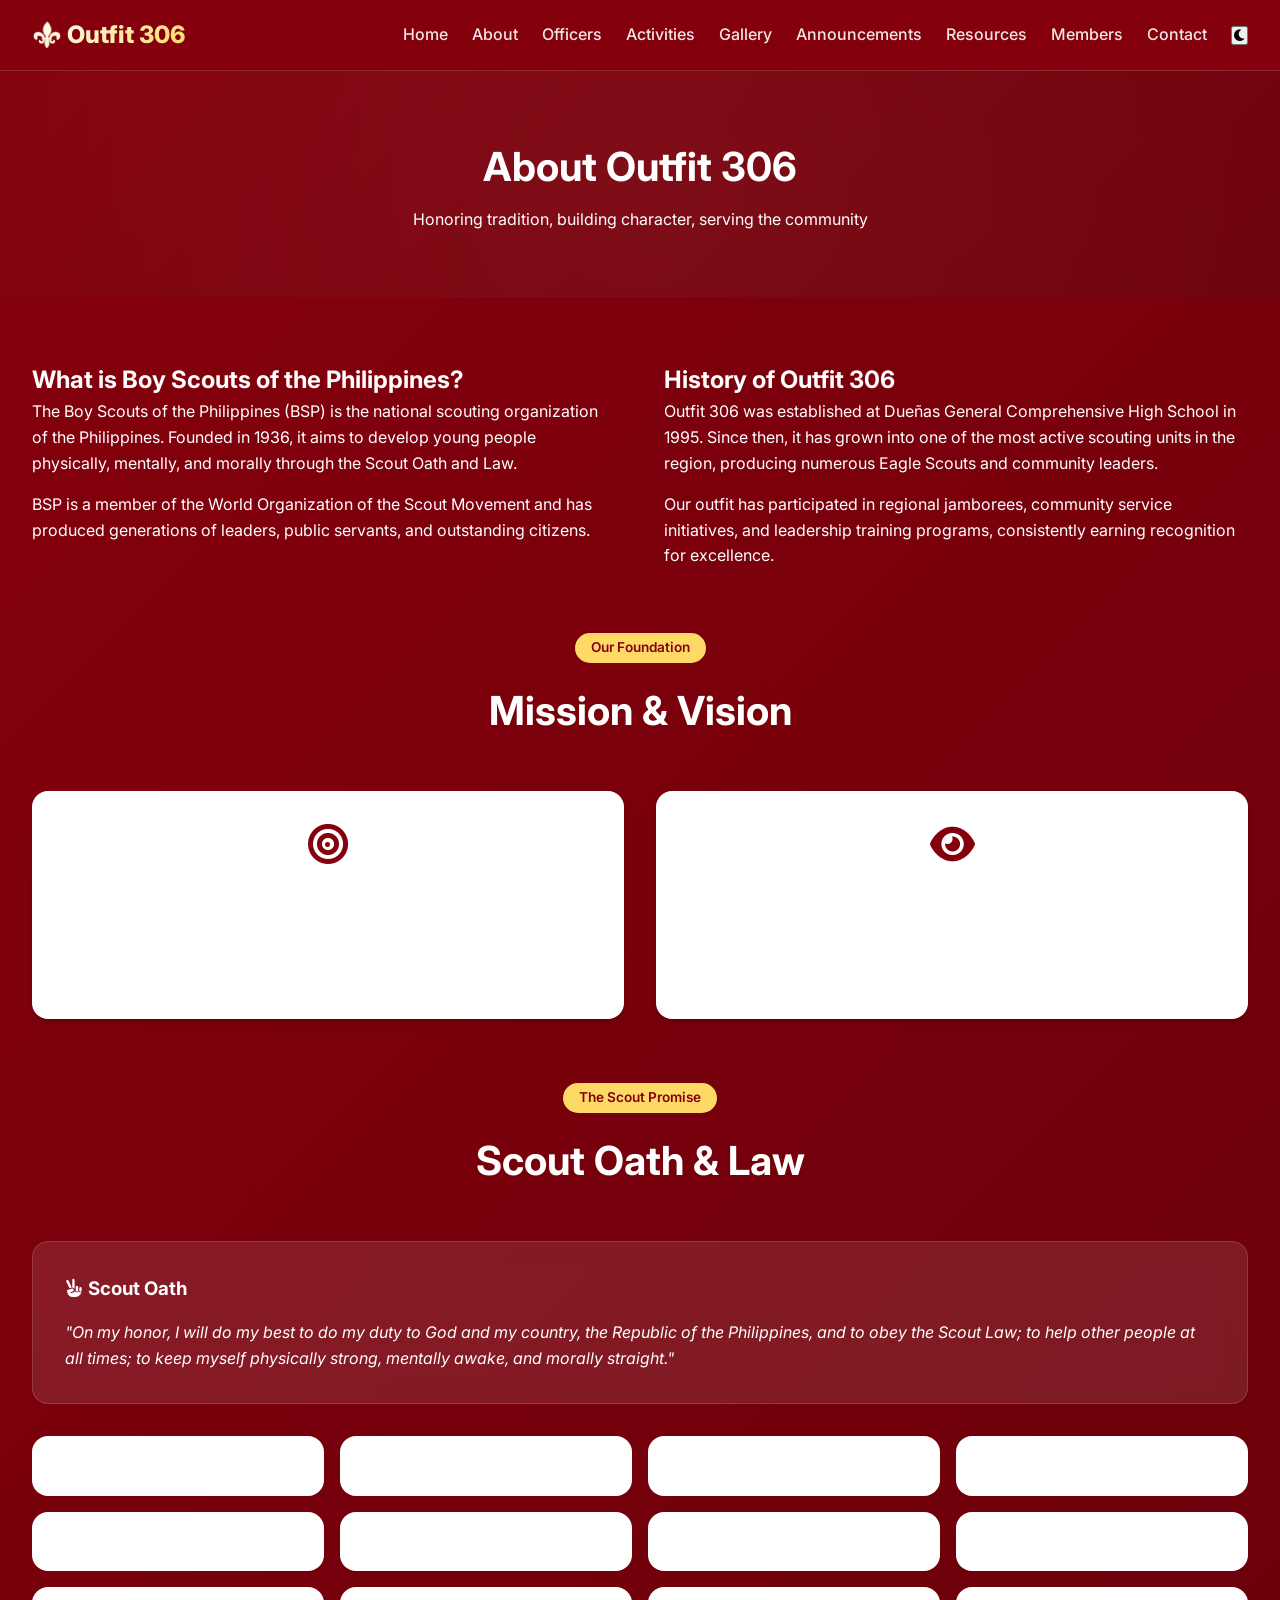
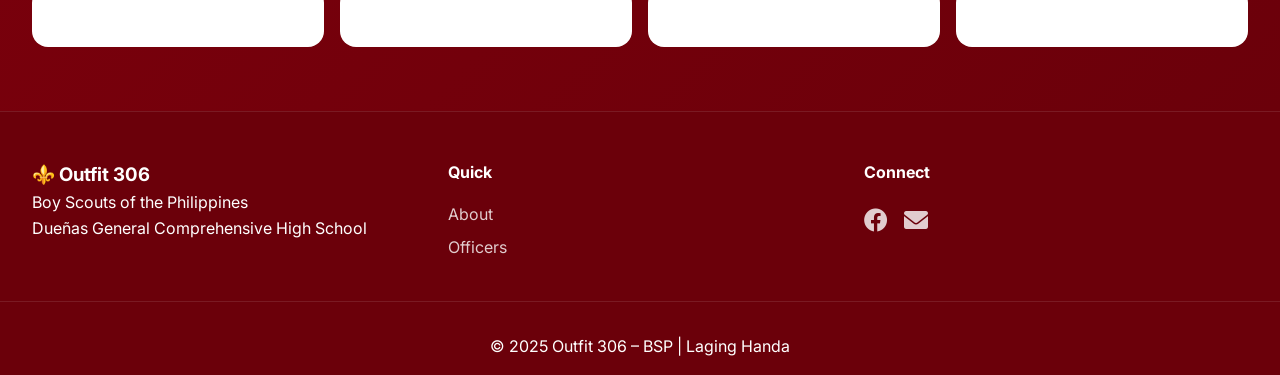
<file: about.html>
<!DOCTYPE html>
<html lang="en">
<head>
  <meta charset="UTF-8">
  <meta name="viewport" content="width=device-width, initial-scale=1.0">
  <title>About Us | Outfit 306</title>
  <link href="https://fonts.googleapis.com/css2?family=Inter:wght@300;400;500;600;700;800&display=swap" rel="stylesheet">
  <link rel="stylesheet" href="https://cdnjs.cloudflare.com/ajax/libs/font-awesome/6.0.0-beta3/css/all.min.css">
  <link rel="stylesheet" href="assets/css/style.css">
</head>
<body>
  <nav class="navbar">
    <div class="container nav-container">
      <a href="index.html" class="logo">⚜️ Outfit 306</a>
      <div class="nav-toggle" id="navToggle"><i class="fas fa-bars"></i></div>
      <ul class="nav-links" id="navLinks">
        <li><a href="index.html">Home</a></li>
        <li><a href="about.html">About</a></li>
        <li><a href="officers.html">Officers</a></li>
        <li><a href="activities.html">Activities</a></li>
        <li><a href="gallery.html">Gallery</a></li>
        <li><a href="announcements.html">Announcements</a></li>
        <li><a href="resources.html">Resources</a></li>
        <li><a href="members.html">Members</a></li>
        <li><a href="contact.html">Contact</a></li>
        <li><button id="darkModeToggle" class="dark-toggle"><i class="fas fa-moon"></i></button></li>
      </ul>
    </div>
  </nav>

  <main class="main-content">
    <section class="page-header" style="background: linear-gradient(135deg, var(--primary), var(--primary-dark)); color: white; padding: 4rem 0; text-align: center;">
      <div class="container">
        <h1>About Outfit 306</h1>
        <p>Honoring tradition, building character, serving the community</p>
      </div>
    </section>

    <section class="about-section" style="padding: 4rem 0;">
      <div class="container">
        <div class="about-grid" style="display: grid; grid-template-columns: 1fr 1fr; gap: 3rem;">
          <div>
            <h2>What is Boy Scouts of the Philippines?</h2>
            <p>The Boy Scouts of the Philippines (BSP) is the national scouting organization of the Philippines. Founded in 1936, it aims to develop young people physically, mentally, and morally through the Scout Oath and Law.</p>
            <p style="margin-top: 1rem;">BSP is a member of the World Organization of the Scout Movement and has produced generations of leaders, public servants, and outstanding citizens.</p>
          </div>
          <div>
            <h2>History of Outfit 306</h2>
            <p>Outfit 306 was established at Dueñas General Comprehensive High School in 1995. Since then, it has grown into one of the most active scouting units in the region, producing numerous Eagle Scouts and community leaders.</p>
            <p style="margin-top: 1rem;">Our outfit has participated in regional jamborees, community service initiatives, and leadership training programs, consistently earning recognition for excellence.</p>
          </div>
        </div>

        <div class="mission-vision" style="margin-top: 4rem;">
          <div class="section-header">
            <span class="section-tag">Our Foundation</span>
            <h2>Mission & Vision</h2>
          </div>
          <div class="cards-grid" style="display: grid; grid-template-columns: repeat(auto-fit, minmax(300px, 1fr)); gap: 2rem;">
            <div class="mission-card" style="background: var(--white); padding: 2rem; border-radius: var(--radius); box-shadow: var(--shadow-sm);">
              <i class="fas fa-bullseye" style="font-size: 2.5rem; color: var(--primary); margin-bottom: 1rem;"></i>
              <h3>Mission</h3>
              <p>To develop morally straight, disciplined, and community-oriented young leaders through the scouting movement and values-based education.</p>
            </div>
            <div class="vision-card" style="background: var(--white); padding: 2rem; border-radius: var(--radius); box-shadow: var(--shadow-sm);">
              <i class="fas fa-eye" style="font-size: 2.5rem; color: var(--primary); margin-bottom: 1rem;"></i>
              <h3>Vision</h3>
              <p>A nation of responsible, proactive, and God-fearing youth leaders who contribute meaningfully to society and the global community.</p>
            </div>
          </div>
        </div>

        <div class="scout-law" style="margin-top: 4rem;">
          <div class="section-header">
            <span class="section-tag">The Scout Promise</span>
            <h2>Scout Oath & Law</h2>
          </div>
          <div class="oath-box" style="background: var(--gray-light); padding: 2rem; border-radius: var(--radius); margin-bottom: 2rem;">
            <h3><i class="fas fa-hand-peace"></i> Scout Oath</h3>
            <p style="font-style: italic; margin-top: 1rem;">"On my honor, I will do my best to do my duty to God and my country, the Republic of the Philippines, and to obey the Scout Law; to help other people at all times; to keep myself physically strong, mentally awake, and morally straight."</p>
          </div>
          <div class="law-grid" style="display: grid; grid-template-columns: repeat(auto-fit, minmax(250px, 1fr)); gap: 1rem;">
            <div class="law-item" style="padding: 1rem; background: var(--white); border-radius: var(--radius);"><strong>A Scout is:</strong> Trustworthy</div>
            <div class="law-item" style="padding: 1rem; background: var(--white); border-radius: var(--radius);">Loyal</div>
            <div class="law-item" style="padding: 1rem; background: var(--white); border-radius: var(--radius);">Helpful</div>
            <div class="law-item" style="padding: 1rem; background: var(--white); border-radius: var(--radius);">Friendly</div>
            <div class="law-item" style="padding: 1rem; background: var(--white); border-radius: var(--radius);">Courteous</div>
            <div class="law-item" style="padding: 1rem; background: var(--white); border-radius: var(--radius);">Kind</div>
            <div class="law-item" style="padding: 1rem; background: var(--white); border-radius: var(--radius);">Obedient</div>
            <div class="law-item" style="padding: 1rem; background: var(--white); border-radius: var(--radius);">Cheerful</div>
            <div class="law-item" style="padding: 1rem; background: var(--white); border-radius: var(--radius);">Thrifty</div>
            <div class="law-item" style="padding: 1rem; background: var(--white); border-radius: var(--radius);">Brave</div>
            <div class="law-item" style="padding: 1rem; background: var(--white); border-radius: var(--radius);">Clean</div>
            <div class="law-item" style="padding: 1rem; background: var(--white); border-radius: var(--radius);">Reverent</div>
          </div>
        </div>
      </div>
    </section>
  </main>

  <footer class="footer">
    <div class="container footer-grid">
      <div class="footer-brand"><h3>⚜️ Outfit 306</h3><p>Boy Scouts of the Philippines<br>Dueñas General Comprehensive High School</p></div>
      <div class="footer-links"><h4>Quick</h4><ul><li><a href="about.html">About</a></li><li><a href="officers.html">Officers</a></li></ul></div>
      <div class="footer-social"><h4>Connect</h4><div class="social-icons"><a href="#"><i class="fab fa-facebook"></i></a><a href="mailto:outfit306@dgchs.edu.ph"><i class="fas fa-envelope"></i></a></div></div>
    </div>
    <div class="footer-bottom"><p>© 2025 Outfit 306 – BSP | Laging Handa</p></div>
  </footer>
  <script src="assets/js/main.js"></script>
</body>
</html>
</file>
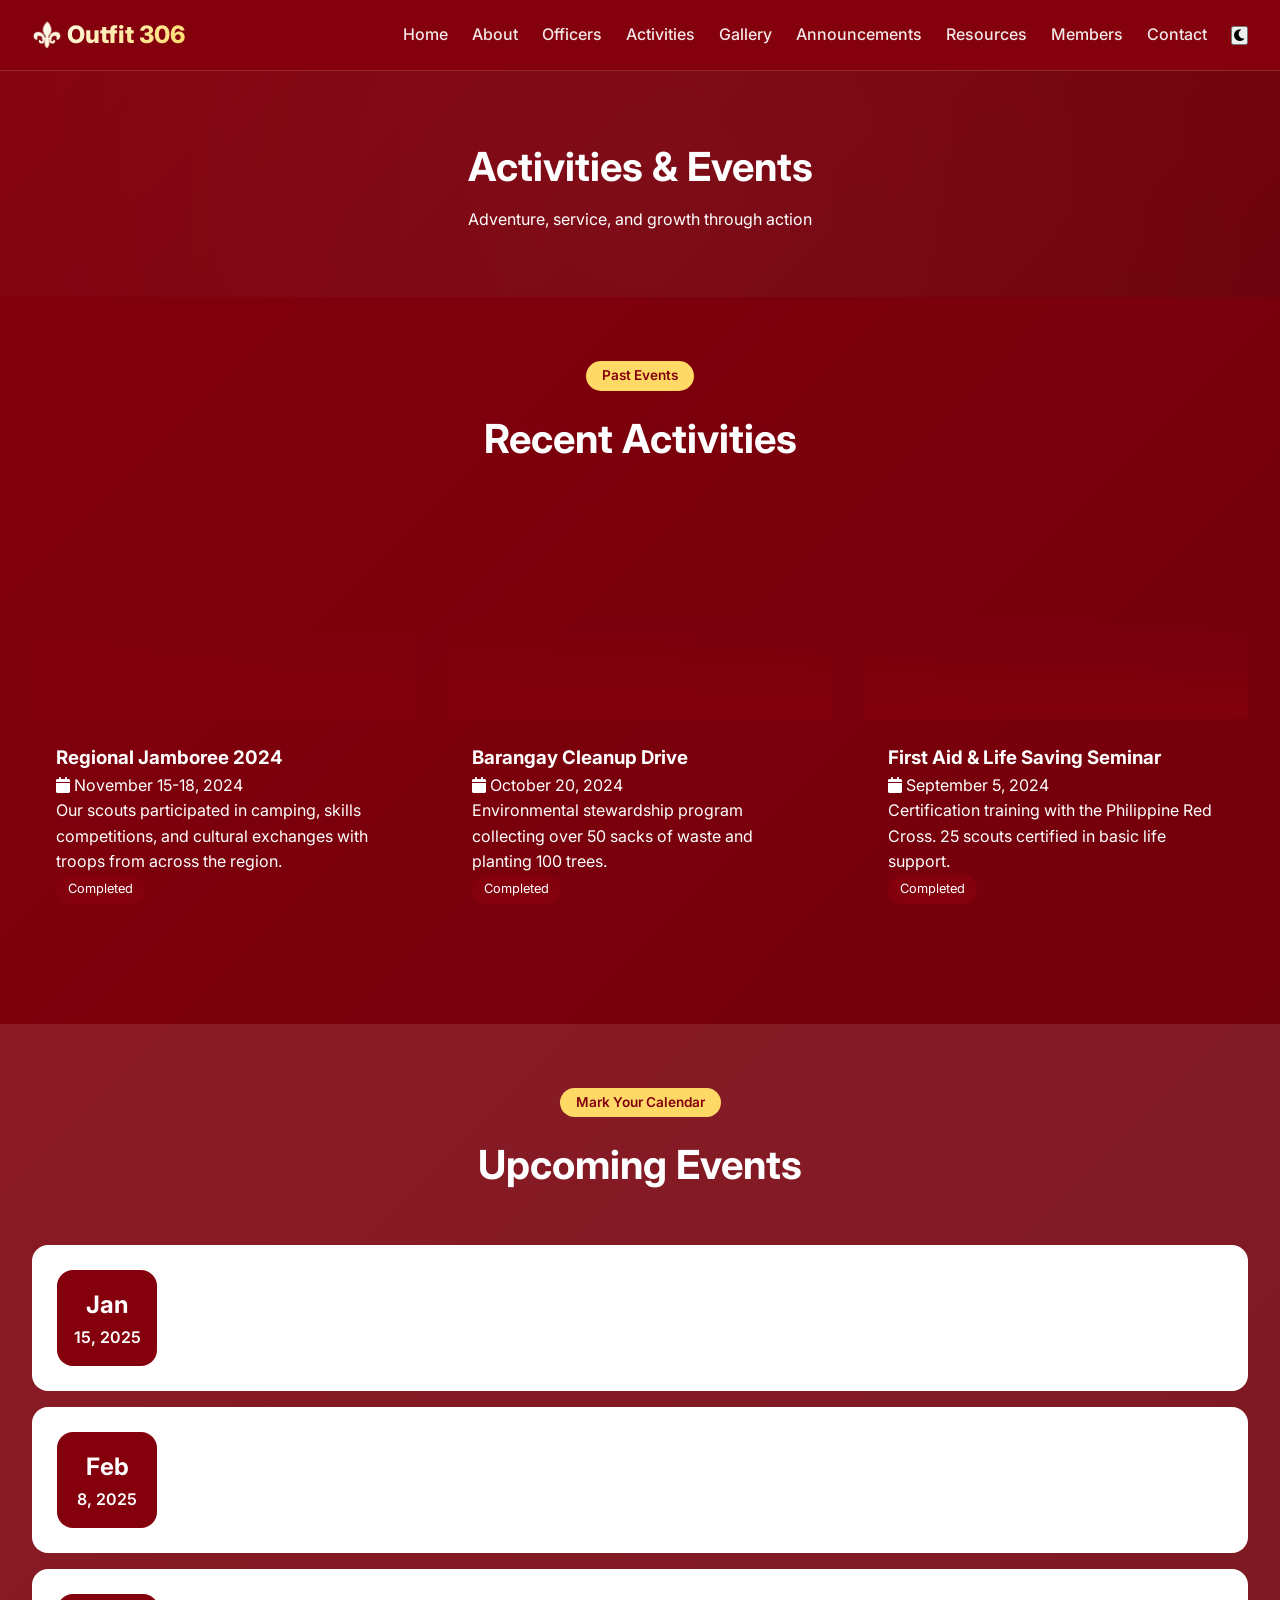
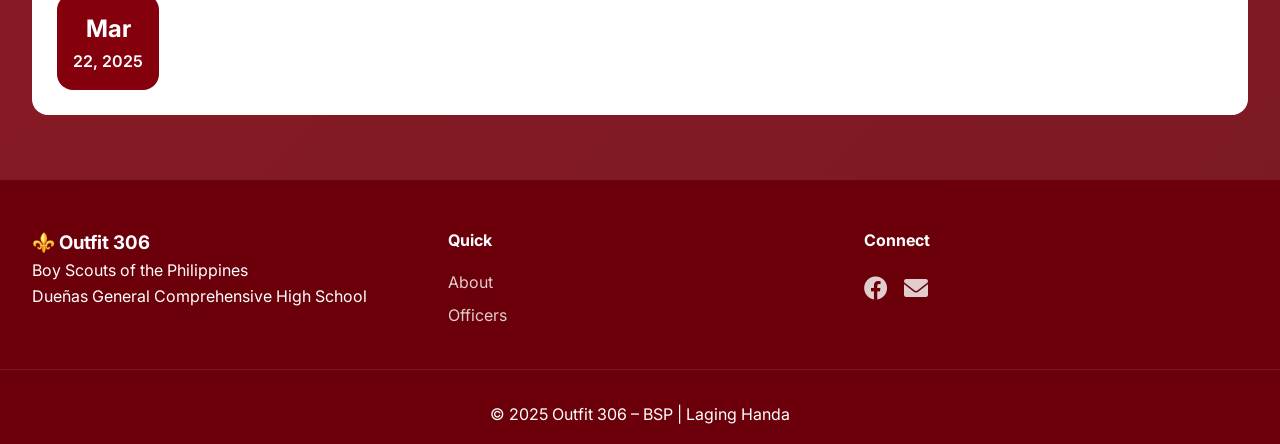
<file: activities.html>
<!DOCTYPE html>
<html lang="en">
<head>
  <meta charset="UTF-8">
  <meta name="viewport" content="width=device-width, initial-scale=1.0">
  <title>Activities | Outfit 306</title>
  <link href="https://fonts.googleapis.com/css2?family=Inter:wght@300;400;500;600;700;800&display=swap" rel="stylesheet">
  <link rel="stylesheet" href="https://cdnjs.cloudflare.com/ajax/libs/font-awesome/6.0.0-beta3/css/all.min.css">
  <link rel="stylesheet" href="assets/css/style.css">
</head>
<body>
  <nav class="navbar">
    <div class="container nav-container">
      <a href="index.html" class="logo">⚜️ Outfit 306</a>
      <div class="nav-toggle" id="navToggle"><i class="fas fa-bars"></i></div>
      <ul class="nav-links" id="navLinks">
        <li><a href="index.html">Home</a></li>
        <li><a href="about.html">About</a></li>
        <li><a href="officers.html">Officers</a></li>
        <li><a href="activities.html">Activities</a></li>
        <li><a href="gallery.html">Gallery</a></li>
        <li><a href="announcements.html">Announcements</a></li>
        <li><a href="resources.html">Resources</a></li>
        <li><a href="members.html">Members</a></li>
        <li><a href="contact.html">Contact</a></li>
        <li><button id="darkModeToggle" class="dark-toggle"><i class="fas fa-moon"></i></button></li>
      </ul>
    </div>
  </nav>

  <main>
    <section class="page-header" style="background: linear-gradient(135deg, var(--primary), var(--primary-dark)); color: white; padding: 4rem 0; text-align: center;">
      <div class="container">
        <h1>Activities & Events</h1>
        <p>Adventure, service, and growth through action</p>
      </div>
    </section>

    <section class="recent-activities" style="padding: 4rem 0;">
      <div class="container">
        <div class="section-header">
          <span class="section-tag">Past Events</span>
          <h2>Recent Activities</h2>
        </div>
        <div class="activity-cards-grid" style="display: grid; grid-template-columns: repeat(auto-fit, minmax(320px, 1fr)); gap: 2rem;">
          <div class="activity-card">
            <div class="card-img" style="background-image: url('https://images.pexels.com/photos/1061287/pexels-photo-1061287.jpeg?auto=compress&cs=tinysrgb&w=600'); height: 200px; background-size: cover; border-radius: var(--radius) var(--radius) 0 0;"></div>
            <div class="card-content">
              <h3>Regional Jamboree 2024</h3>
              <p><i class="fas fa-calendar"></i> November 15-18, 2024</p>
              <p>Our scouts participated in camping, skills competitions, and cultural exchanges with troops from across the region.</p>
              <span class="badge" style="display: inline-block; background: var(--primary); color: white; padding: 0.25rem 0.75rem; border-radius: 2rem; font-size: 0.8rem;">Completed</span>
            </div>
          </div>

          <div class="activity-card">
            <div class="card-img" style="background-image: url('https://images.pexels.com/photos/3155666/pexels-photo-3155666.jpeg?auto=compress&cs=tinysrgb&w=600'); height: 200px; background-size: cover; border-radius: var(--radius) var(--radius) 0 0;"></div>
            <div class="card-content">
              <h3>Barangay Cleanup Drive</h3>
              <p><i class="fas fa-calendar"></i> October 20, 2024</p>
              <p>Environmental stewardship program collecting over 50 sacks of waste and planting 100 trees.</p>
              <span class="badge" style="display: inline-block; background: var(--primary); color: white; padding: 0.25rem 0.75rem; border-radius: 2rem; font-size: 0.8rem;">Completed</span>
            </div>
          </div>

          <div class="activity-card">
            <div class="card-img" style="background-image: url('https://images.pexels.com/photos/7714054/pexels-photo-7714054.jpeg?auto=compress&cs=tinysrgb&w=600'); height: 200px; background-size: cover; border-radius: var(--radius) var(--radius) 0 0;"></div>
            <div class="card-content">
              <h3>First Aid & Life Saving Seminar</h3>
              <p><i class="fas fa-calendar"></i> September 5, 2024</p>
              <p>Certification training with the Philippine Red Cross. 25 scouts certified in basic life support.</p>
              <span class="badge" style="display: inline-block; background: var(--primary); color: white; padding: 0.25rem 0.75rem; border-radius: 2rem; font-size: 0.8rem;">Completed</span>
            </div>
          </div>
        </div>
      </div>
    </section>

    <section class="upcoming-events" style="padding: 4rem 0; background: var(--gray-light);">
      <div class="container">
        <div class="section-header">
          <span class="section-tag">Mark Your Calendar</span>
          <h2>Upcoming Events</h2>
        </div>
        <div class="events-list" style="display: flex; flex-direction: column; gap: 1rem;">
          <div class="event-item" style="display: flex; gap: 1rem; background: var(--white); padding: 1.5rem; border-radius: var(--radius); align-items: center; flex-wrap: wrap;">
            <div class="event-date" style="background: var(--primary); color: white; padding: 1rem; border-radius: var(--radius); text-align: center; min-width: 100px;">
              <div style="font-size: 1.5rem; font-weight: 700;">Jan</div>
              <div>15, 2025</div>
            </div>
            <div style="flex: 1;">
              <h3>Monthly Court of Honor</h3>
              <p>Recognition ceremony and rank advancement. Venue: DGCHS Quadrangle</p>
            </div>
            <a href="#" class="btn btn-outline" style="padding: 0.5rem 1.25rem;">Remind Me</a>
          </div>

          <div class="event-item" style="display: flex; gap: 1rem; background: var(--white); padding: 1.5rem; border-radius: var(--radius); align-items: center; flex-wrap: wrap;">
            <div class="event-date" style="background: var(--primary); color: white; padding: 1rem; border-radius: var(--radius); text-align: center; min-width: 100px;">
              <div style="font-size: 1.5rem; font-weight: 700;">Feb</div>
              <div>8, 2025</div>
            </div>
            <div style="flex: 1;">
              <h3>Scout Sunday Celebration</h3>
              <p>Religious observance and community service project. Meet at 7:00 AM.</p>
            </div>
            <a href="#" class="btn btn-outline" style="padding: 0.5rem 1.25rem;">Remind Me</a>
          </div>

          <div class="event-item" style="display: flex; gap: 1rem; background: var(--white); padding: 1.5rem; border-radius: var(--radius); align-items: center; flex-wrap: wrap;">
            <div class="event-date" style="background: var(--primary); color: white; padding: 1rem; border-radius: var(--radius); text-align: center; min-width: 100px;">
              <div style="font-size: 1.5rem; font-weight: 700;">Mar</div>
              <div>22, 2025</div>
            </div>
            <div style="flex: 1;">
              <h3>Wilderness Survival Camp</h3>
              <p>Overnight camping and survival skills training. Bring camping gear.</p>
            </div>
            <a href="#" class="btn btn-outline" style="padding: 0.5rem 1.25rem;">Remind Me</a>
          </div>
        </div>
      </div>
    </section>
  </main>

  <footer class="footer">
    <div class="container footer-grid">
      <div class="footer-brand"><h3>⚜️ Outfit 306</h3><p>Boy Scouts of the Philippines<br>Dueñas General Comprehensive High School</p></div>
      <div class="footer-links"><h4>Quick</h4><ul><li><a href="about.html">About</a></li><li><a href="officers.html">Officers</a></li></ul></div>
      <div class="footer-social"><h4>Connect</h4><div class="social-icons"><a href="#"><i class="fab fa-facebook"></i></a><a href="mailto:outfit306@dgchs.edu.ph"><i class="fas fa-envelope"></i></a></div></div>
    </div>
    <div class="footer-bottom"><p>© 2025 Outfit 306 – BSP | Laging Handa</p></div>
  </footer>
  <script src="assets/js/main.js"></script>
</body>
</html>
</file>
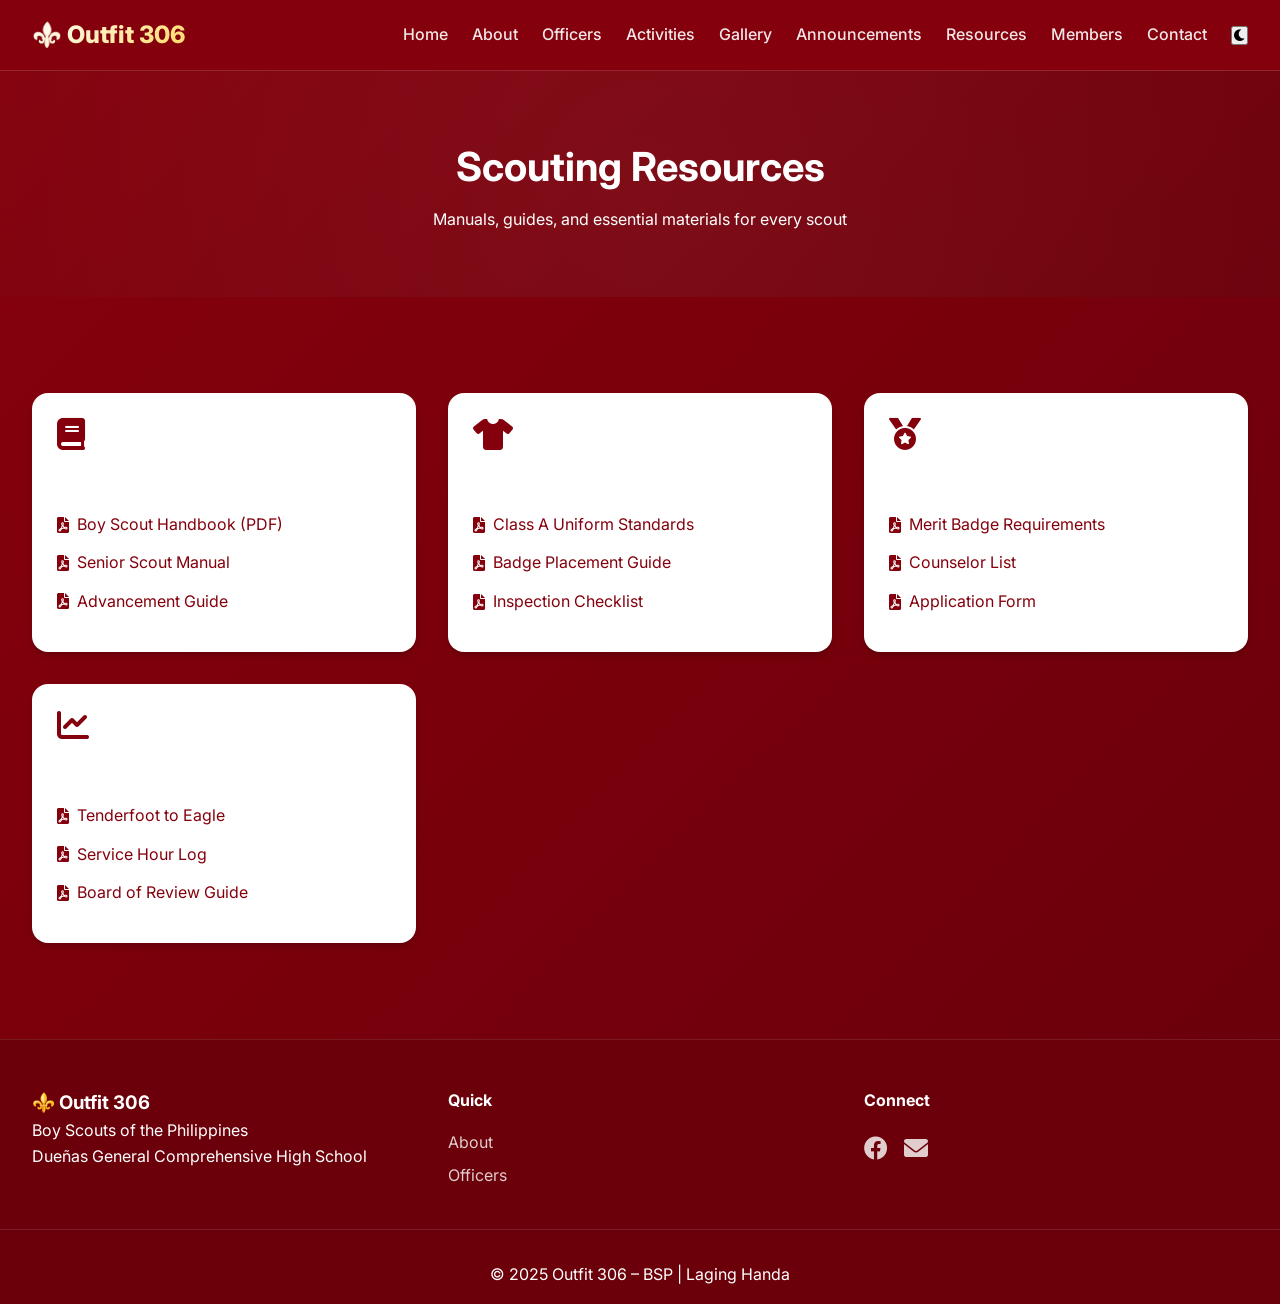
<file: announcements.html>
<!DOCTYPE html>
<html lang="en">
<head>
  <meta charset="UTF-8">
  <meta name="viewport" content="width=device-width, initial-scale=1.0">
  <title>Resources | Outfit 306</title>
  <link href="https://fonts.googleapis.com/css2?family=Inter:wght@300;400;500;600;700;800&display=swap" rel="stylesheet">
  <link rel="stylesheet" href="https://cdnjs.cloudflare.com/ajax/libs/font-awesome/6.0.0-beta3/css/all.min.css">
  <link rel="stylesheet" href="assets/css/style.css">
</head>
<body>
  <nav class="navbar">
    <div class="container nav-container">
      <a href="index.html" class="logo">⚜️ Outfit 306</a>
      <div class="nav-toggle" id="navToggle"><i class="fas fa-bars"></i></div>
      <ul class="nav-links" id="navLinks">
        <li><a href="index.html">Home</a></li>
        <li><a href="about.html">About</a></li>
        <li><a href="officers.html">Officers</a></li>
        <li><a href="activities.html">Activities</a></li>
        <li><a href="gallery.html">Gallery</a></li>
        <li><a href="announcements.html">Announcements</a></li>
        <li><a href="resources.html">Resources</a></li>
        <li><a href="members.html">Members</a></li>
        <li><a href="contact.html">Contact</a></li>
        <li><button id="darkModeToggle" class="dark-toggle"><i class="fas fa-moon"></i></button></li>
      </ul>
    </div>
  </nav>

  <main>
    <section class="page-header" style="background: linear-gradient(135deg, var(--primary), var(--primary-dark)); color: white; padding: 4rem 0; text-align: center;">
      <div class="container">
        <h1>Scouting Resources</h1>
        <p>Manuals, guides, and essential materials for every scout</p>
      </div>
    </section>

    <section class="resources-section" style="padding: 4rem 0;">
      <div class="container">
        <div class="resources-grid" style="display: grid; grid-template-columns: repeat(auto-fit, minmax(300px, 1fr)); gap: 2rem;">
          <div class="resource-card" style="background: var(--white); padding: 1.5rem; border-radius: var(--radius);">
            <i class="fas fa-book" style="font-size: 2rem; color: var(--primary); margin-bottom: 1rem;"></i>
            <h3>Scout Manuals</h3>
            <ul style="list-style: none; margin-top: 1rem;">
              <li><a href="#" style="color: var(--primary);"><i class="fas fa-file-pdf"></i> Boy Scout Handbook (PDF)</a></li>
              <li><a href="#" style="color: var(--primary);"><i class="fas fa-file-pdf"></i> Senior Scout Manual</a></li>
              <li><a href="#" style="color: var(--primary);"><i class="fas fa-file-pdf"></i> Advancement Guide</a></li>
            </ul>
          </div>

          <div class="resource-card" style="background: var(--white); padding: 1.5rem; border-radius: var(--radius);">
            <i class="fas fa-tshirt" style="font-size: 2rem; color: var(--primary); margin-bottom: 1rem;"></i>
            <h3>Uniform Guide</h3>
            <ul style="list-style: none; margin-top: 1rem;">
              <li><a href="#" style="color: var(--primary);"><i class="fas fa-file-pdf"></i> Class A Uniform Standards</a></li>
              <li><a href="#" style="color: var(--primary);"><i class="fas fa-file-pdf"></i> Badge Placement Guide</a></li>
              <li><a href="#" style="color: var(--primary);"><i class="fas fa-file-pdf"></i> Inspection Checklist</a></li>
            </ul>
          </div>

          <div class="resource-card" style="background: var(--white); padding: 1.5rem; border-radius: var(--radius);">
            <i class="fas fa-medal" style="font-size: 2rem; color: var(--primary); margin-bottom: 1rem;"></i>
            <h3>Merit Badge Info</h3>
            <ul style="list-style: none; margin-top: 1rem;">
              <li><a href="#" style="color: var(--primary);"><i class="fas fa-file-pdf"></i> Merit Badge Requirements</a></li>
              <li><a href="#" style="color: var(--primary);"><i class="fas fa-file-pdf"></i> Counselor List</a></li>
              <li><a href="#" style="color: var(--primary);"><i class="fas fa-file-pdf"></i> Application Form</a></li>
            </ul>
          </div>

          <div class="resource-card" style="background: var(--white); padding: 1.5rem; border-radius: var(--radius);">
            <i class="fas fa-chart-line" style="font-size: 2rem; color: var(--primary); margin-bottom: 1rem;"></i>
            <h3>Rank Requirements</h3>
            <ul style="list-style: none; margin-top: 1rem;">
              <li><a href="#" style="color: var(--primary);"><i class="fas fa-file-pdf"></i> Tenderfoot to Eagle</a></li>
              <li><a href="#" style="color: var(--primary);"><i class="fas fa-file-pdf"></i> Service Hour Log</a></li>
              <li><a href="#" style="color: var(--primary);"><i class="fas fa-file-pdf"></i> Board of Review Guide</a></li>
            </ul>
          </div>
        </div>
      </div>
    </section>
  </main>

  <footer class="footer">
    <div class="container footer-grid">
      <div class="footer-brand"><h3>⚜️ Outfit 306</h3><p>Boy Scouts of the Philippines<br>Dueñas General Comprehensive High School</p></div>
      <div class="footer-links"><h4>Quick</h4><ul><li><a href="about.html">About</a></li><li><a href="officers.html">Officers</a></li></ul></div>
      <div class="footer-social"><h4>Connect</h4><div class="social-icons"><a href="#"><i class="fab fa-facebook"></i></a><a href="mailto:outfit306@dgchs.edu.ph"><i class="fas fa-envelope"></i></a></div></div>
    </div>
    <div class="footer-bottom"><p>© 2025 Outfit 306 – BSP | Laging Handa</p></div>
  </footer>
  <script src="assets/js/main.js"></script>
</body>
</html>
</file>
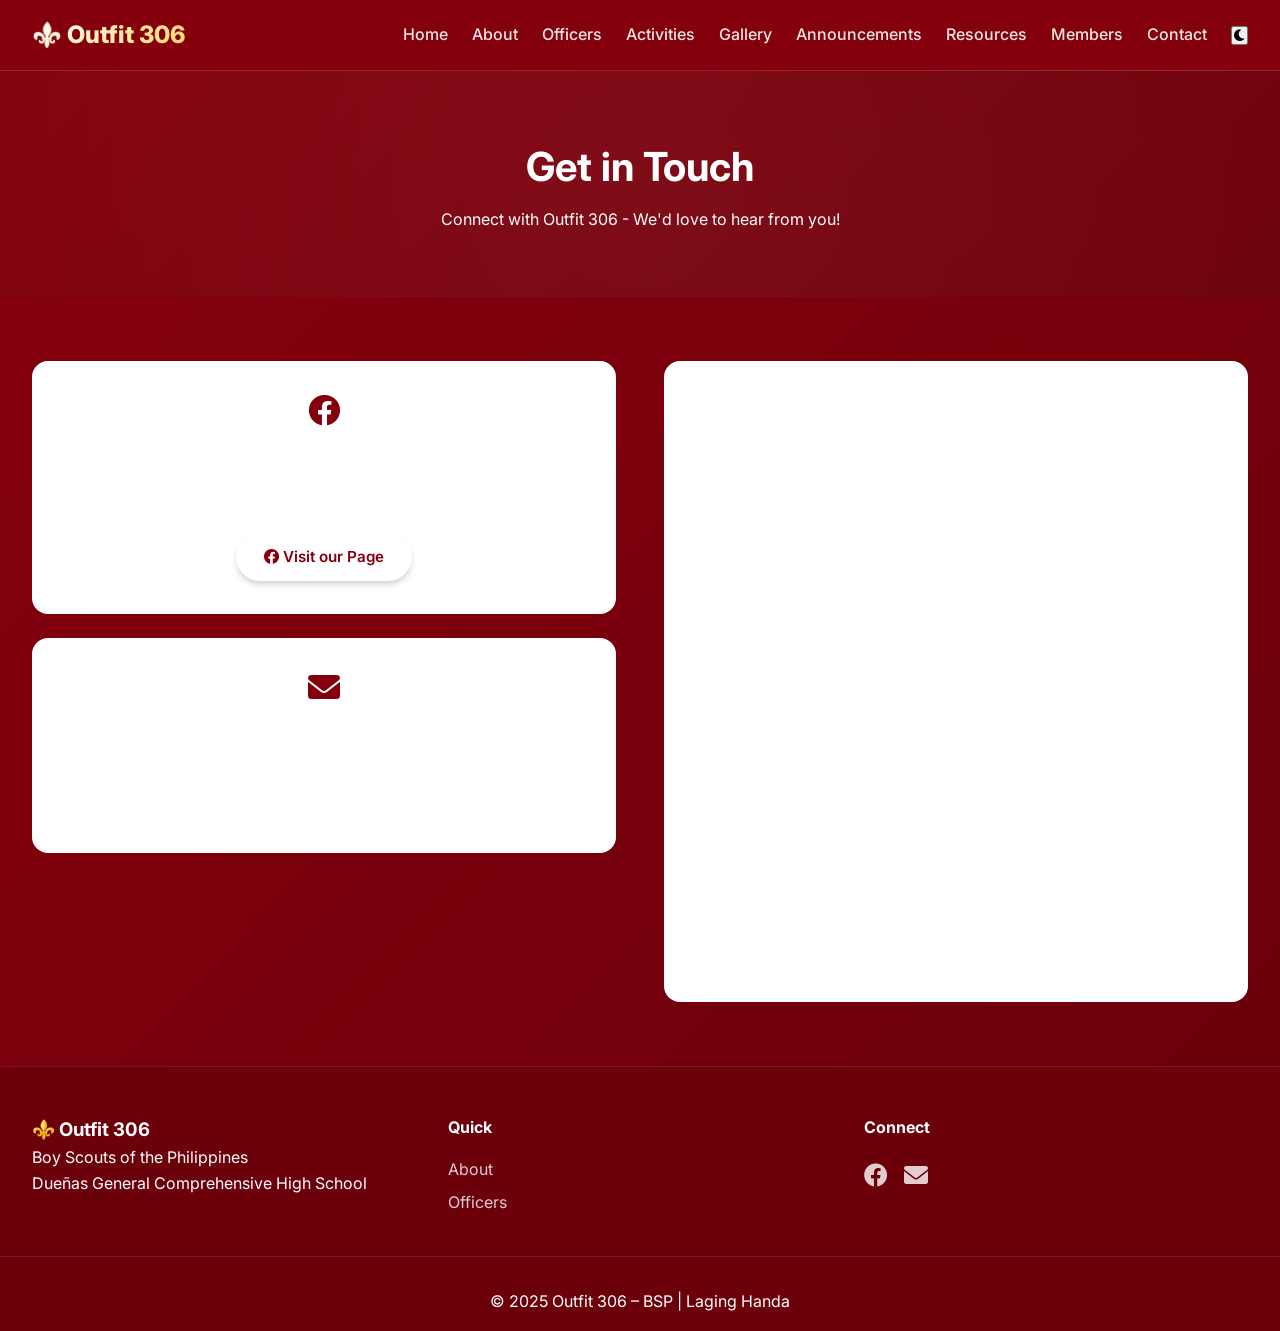
<file: contact.html>
<!DOCTYPE html>
<html lang="en">
<head>
  <meta charset="UTF-8">
  <meta name="viewport" content="width=device-width, initial-scale=1.0">
  <title>Contact | Outfit 306</title>
  <link href="https://fonts.googleapis.com/css2?family=Inter:wght@300;400;500;600;700;800&display=swap" rel="stylesheet">
  <link rel="stylesheet" href="https://cdnjs.cloudflare.com/ajax/libs/font-awesome/6.0.0-beta3/css/all.min.css">
  <link rel="stylesheet" href="assets/css/style.css">
</head>
<body>
  <nav class="navbar">
    <div class="container nav-container">
      <a href="index.html" class="logo">⚜️ Outfit 306</a>
      <div class="nav-toggle" id="navToggle"><i class="fas fa-bars"></i></div>
      <ul class="nav-links" id="navLinks">
        <li><a href="index.html">Home</a></li>
        <li><a href="about.html">About</a></li>
        <li><a href="officers.html">Officers</a></li>
        <li><a href="activities.html">Activities</a></li>
        <li><a href="gallery.html">Gallery</a></li>
        <li><a href="announcements.html">Announcements</a></li>
        <li><a href="resources.html">Resources</a></li>
        <li><a href="members.html">Members</a></li>
        <li><a href="contact.html">Contact</a></li>
        <li><button id="darkModeToggle" class="dark-toggle"><i class="fas fa-moon"></i></button></li>
      </ul>
    </div>
  </nav>

  <main>
    <section class="page-header" style="background: linear-gradient(135deg, var(--primary), var(--primary-dark)); color: white; padding: 4rem 0; text-align: center;">
      <div class="container">
        <h1>Get in Touch</h1>
        <p>Connect with Outfit 306 - We'd love to hear from you!</p>
      </div>
    </section>

    <section class="contact-section" style="padding: 4rem 0;">
      <div class="container">
        <div class="contact-grid" style="display: grid; grid-template-columns: repeat(auto-fit, minmax(300px, 1fr)); gap: 3rem;">
          <div class="contact-info">
            <div class="contact-card" style="background: var(--white); padding: 2rem; border-radius: var(--radius); margin-bottom: 1.5rem;">
              <i class="fab fa-facebook" style="font-size: 2rem; color: var(--primary);"></i>
              <h3 style="margin: 1rem 0;">Facebook Page</h3>
              <p>Follow us for updates and announcements</p>
              <a href="#" class="btn btn-primary" style="margin-top: 1rem; display: inline-block;"><i class="fab fa-facebook"></i> Visit our Page</a>
            </div>

            <div class="contact-card" style="background: var(--white); padding: 2rem; border-radius: var(--radius);">
              <i class="fas fa-envelope" style="font-size: 2rem; color: var(--primary);"></i>
              <h3 style="margin: 1rem 0;">Email Us</h3>
              <p>outfit306@dgchs.edu.ph</p>
              <p>scoutmaster.outfit306@gmail.com</p>
            </div>
          </div>

          <div class="contact-form">
            <div class="form-card" style="background: var(--white); padding: 2rem; border-radius: var(--radius);">
              <h3>Send us a Message</h3>
              <iframe src="https://docs.google.com/forms/d/e/1FAIpQLSexample/viewform?embedded=true" width="100%" height="500" frameborder="0" marginheight="0" marginwidth="0" style="border-radius: var(--radius);">Loading…</iframe>
              <p style="margin-top: 1rem; font-size: 0.85rem; color: var(--gray);"><i class="fas fa-info-circle"></i> For inquiries, you may also reach us via email or Facebook Messenger.</p>
            </div>
          </div>
        </div>
      </div>
    </section>
  </main>

  <footer class="footer">
    <div class="container footer-grid">
      <div class="footer-brand"><h3>⚜️ Outfit 306</h3><p>Boy Scouts of the Philippines<br>Dueñas General Comprehensive High School</p></div>
      <div class="footer-links"><h4>Quick</h4><ul><li><a href="about.html">About</a></li><li><a href="officers.html">Officers</a></li></ul></div>
      <div class="footer-social"><h4>Connect</h4><div class="social-icons"><a href="#"><i class="fab fa-facebook"></i></a><a href="mailto:outfit306@dgchs.edu.ph"><i class="fas fa-envelope"></i></a></div></div>
    </div>
    <div class="footer-bottom"><p>© 2025 Outfit 306 – BSP | Laging Handa</p></div>
  </footer>
  <script src="assets/js/main.js"></script>
</body>
</html>
</file>
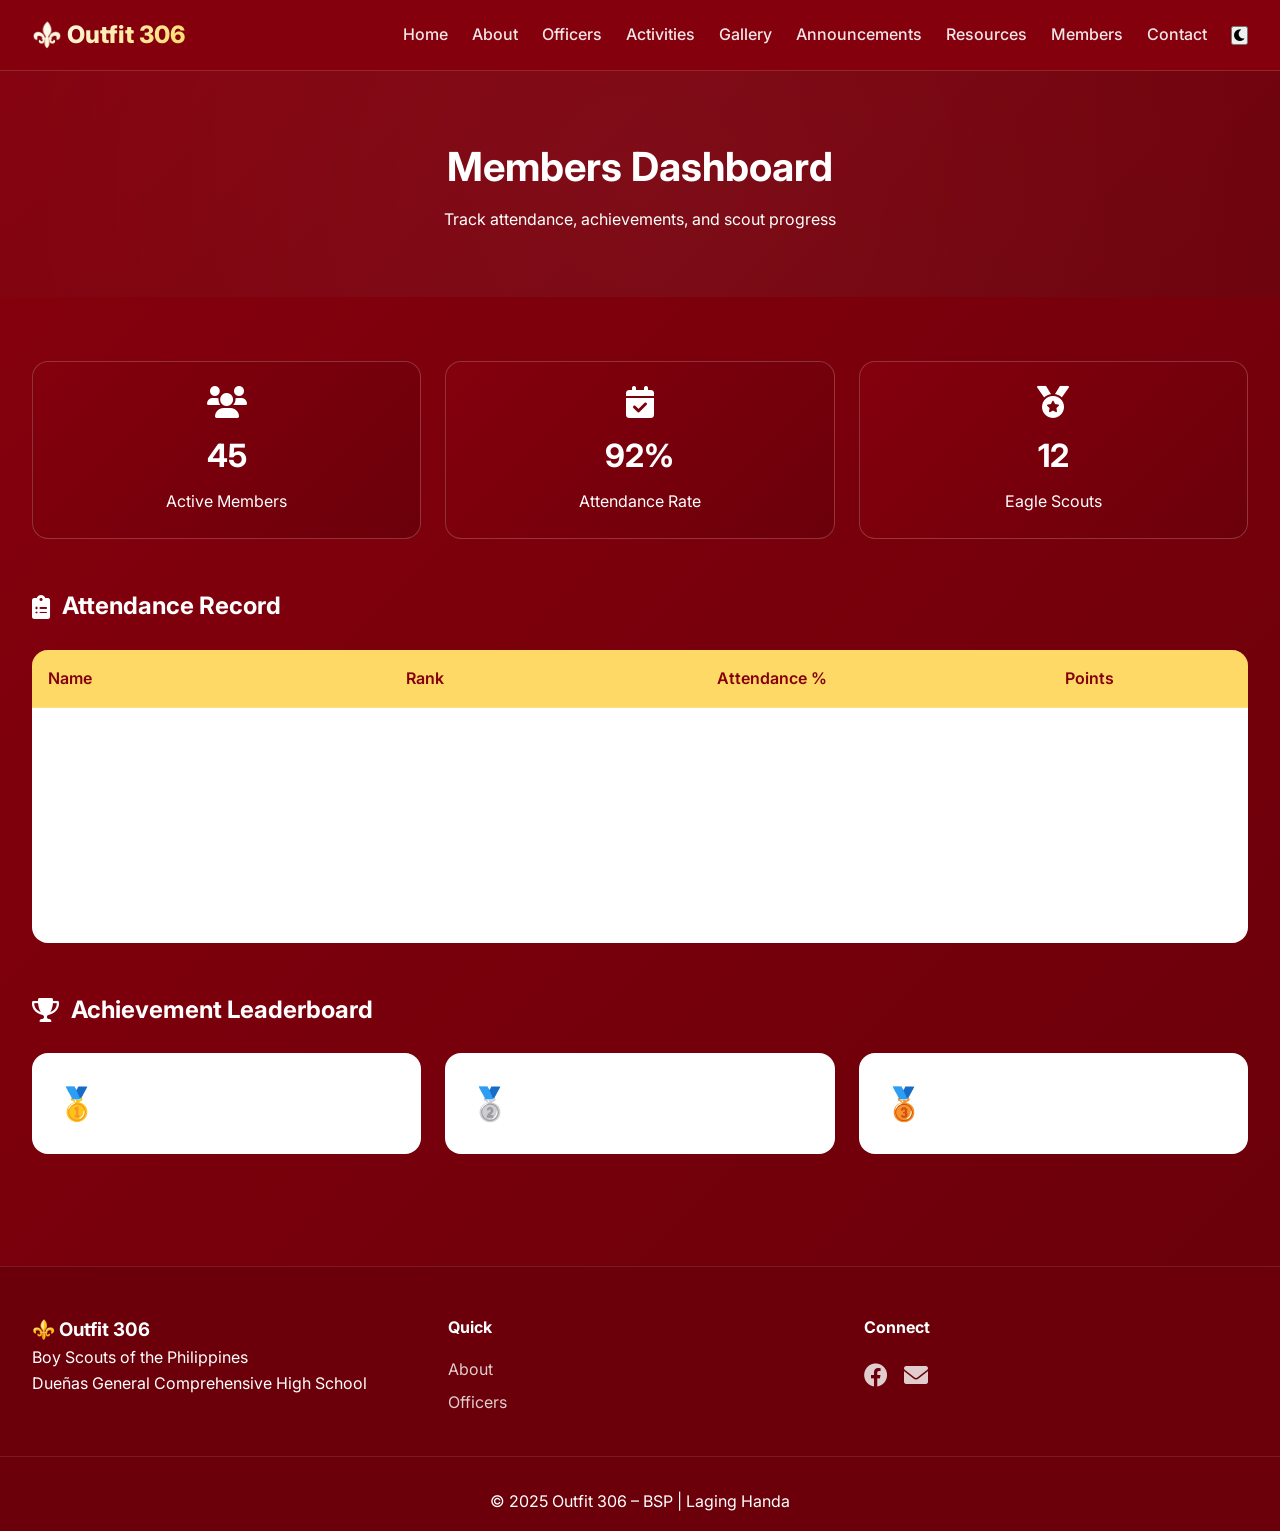
<file: members.html>
<!DOCTYPE html>
<html lang="en">
<head>
  <meta charset="UTF-8">
  <meta name="viewport" content="width=device-width, initial-scale=1.0">
  <title>Members Portal | Outfit 306</title>
  <link href="https://fonts.googleapis.com/css2?family=Inter:wght@300;400;500;600;700;800&display=swap" rel="stylesheet">
  <link rel="stylesheet" href="https://cdnjs.cloudflare.com/ajax/libs/font-awesome/6.0.0-beta3/css/all.min.css">
  <link rel="stylesheet" href="assets/css/style.css">
</head>
<body>
  <nav class="navbar">
    <div class="container nav-container">
      <a href="index.html" class="logo">⚜️ Outfit 306</a>
      <div class="nav-toggle" id="navToggle"><i class="fas fa-bars"></i></div>
      <ul class="nav-links" id="navLinks">
        <li><a href="index.html">Home</a></li>
        <li><a href="about.html">About</a></li>
        <li><a href="officers.html">Officers</a></li>
        <li><a href="activities.html">Activities</a></li>
        <li><a href="gallery.html">Gallery</a></li>
        <li><a href="announcements.html">Announcements</a></li>
        <li><a href="resources.html">Resources</a></li>
        <li><a href="members.html">Members</a></li>
        <li><a href="contact.html">Contact</a></li>
        <li><button id="darkModeToggle" class="dark-toggle"><i class="fas fa-moon"></i></button></li>
      </ul>
    </div>
  </nav>

  <main>
    <section class="page-header" style="background: linear-gradient(135deg, var(--primary), var(--primary-dark)); color: white; padding: 4rem 0; text-align: center;">
      <div class="container">
        <h1>Members Dashboard</h1>
        <p>Track attendance, achievements, and scout progress</p>
      </div>
    </section>

    <section class="dashboard-section" style="padding: 4rem 0;">
      <div class="container">
        <div class="dashboard-stats" style="display: grid; grid-template-columns: repeat(auto-fit, minmax(200px, 1fr)); gap: 1.5rem; margin-bottom: 3rem;">
          <div class="stat-card" style="background: linear-gradient(135deg, var(--primary), var(--primary-dark)); color: white; padding: 1.5rem; border-radius: var(--radius); text-align: center;">
            <i class="fas fa-users" style="font-size: 2rem;"></i>
            <h3 style="font-size: 2rem; margin: 0.5rem 0;">45</h3>
            <p>Active Members</p>
          </div>
          <div class="stat-card" style="background: linear-gradient(135deg, var(--primary), var(--primary-dark)); color: white; padding: 1.5rem; border-radius: var(--radius); text-align: center;">
            <i class="fas fa-calendar-check" style="font-size: 2rem;"></i>
            <h3 style="font-size: 2rem; margin: 0.5rem 0;">92%</h3>
            <p>Attendance Rate</p>
          </div>
          <div class="stat-card" style="background: linear-gradient(135deg, var(--primary), var(--primary-dark)); color: white; padding: 1.5rem; border-radius: var(--radius); text-align: center;">
            <i class="fas fa-medal" style="font-size: 2rem;"></i>
            <h3 style="font-size: 2rem; margin: 0.5rem 0;">12</h3>
            <p>Eagle Scouts</p>
          </div>
        </div>

        <div class="attendance-section" style="margin-bottom: 3rem;">
          <h2><i class="fas fa-clipboard-list"></i> Attendance Record</h2>
          <div class="table-wrapper" style="overflow-x: auto;">
            <table class="attendance-table" style="width: 100%; border-collapse: collapse; background: var(--white); border-radius: var(--radius); overflow: hidden;">
              <thead style="background: var(--primary); color: white;">
                <tr>
                  <th style="padding: 1rem; text-align: left;">Name</th>
                  <th style="padding: 1rem; text-align: left;">Rank</th>
                  <th style="padding: 1rem; text-align: left;">Attendance %</th>
                  <th style="padding: 1rem; text-align: left;">Points</th>
                </tr>
              </thead>
              <tbody id="attendance-body">
                <!-- Data loaded via JS -->
              </tbody>
            </table>
          </div>
        </div>

        <div class="leaderboard-section">
          <h2><i class="fas fa-trophy"></i> Achievement Leaderboard</h2>
          <div class="leaderboard-cards" style="display: grid; grid-template-columns: repeat(auto-fit, minmax(280px, 1fr)); gap: 1.5rem; margin-top: 1.5rem;">
            <div class="leaderboard-card" style="background: var(--white); padding: 1.5rem; border-radius: var(--radius); display: flex; align-items: center; gap: 1rem;">
              <div style="font-size: 2rem; font-weight: 700; color: gold;">🥇</div>
              <div><strong>Maria Santos</strong><br>312 points | Star Scout</div>
            </div>
            <div class="leaderboard-card" style="background: var(--white); padding: 1.5rem; border-radius: var(--radius); display: flex; align-items: center; gap: 1rem;">
              <div style="font-size: 2rem; font-weight: 700; color: silver;">🥈</div>
              <div><strong>Juan Dela Cruz</strong><br>245 points | Senior Scout</div>
            </div>
            <div class="leaderboard-card" style="background: var(--white); padding: 1.5rem; border-radius: var(--radius); display: flex; align-items: center; gap: 1rem;">
              <div style="font-size: 2rem; font-weight: 700; color: #cd7f32;">🥉</div>
              <div><strong>Ana Reyes</strong><br>278 points | Scribe</div>
            </div>
          </div>
        </div>
      </div>
    </section>
  </main>

  <footer class="footer">
    <div class="container footer-grid">
      <div class="footer-brand"><h3>⚜️ Outfit 306</h3><p>Boy Scouts of the Philippines<br>Dueñas General Comprehensive High School</p></div>
      <div class="footer-links"><h4>Quick</h4><ul><li><a href="about.html">About</a></li><li><a href="officers.html">Officers</a></li></ul></div>
      <div class="footer-social"><h4>Connect</h4><div class="social-icons"><a href="#"><i class="fab fa-facebook"></i></a><a href="mailto:outfit306@dgchs.edu.ph"><i class="fas fa-envelope"></i></a></div></div>
    </div>
    <div class="footer-bottom"><p>© 2025 Outfit 306 – BSP | Laging Handa</p></div>
  </footer>
  <script src="assets/js/main.js"></script>
</body>
</html>
</file>
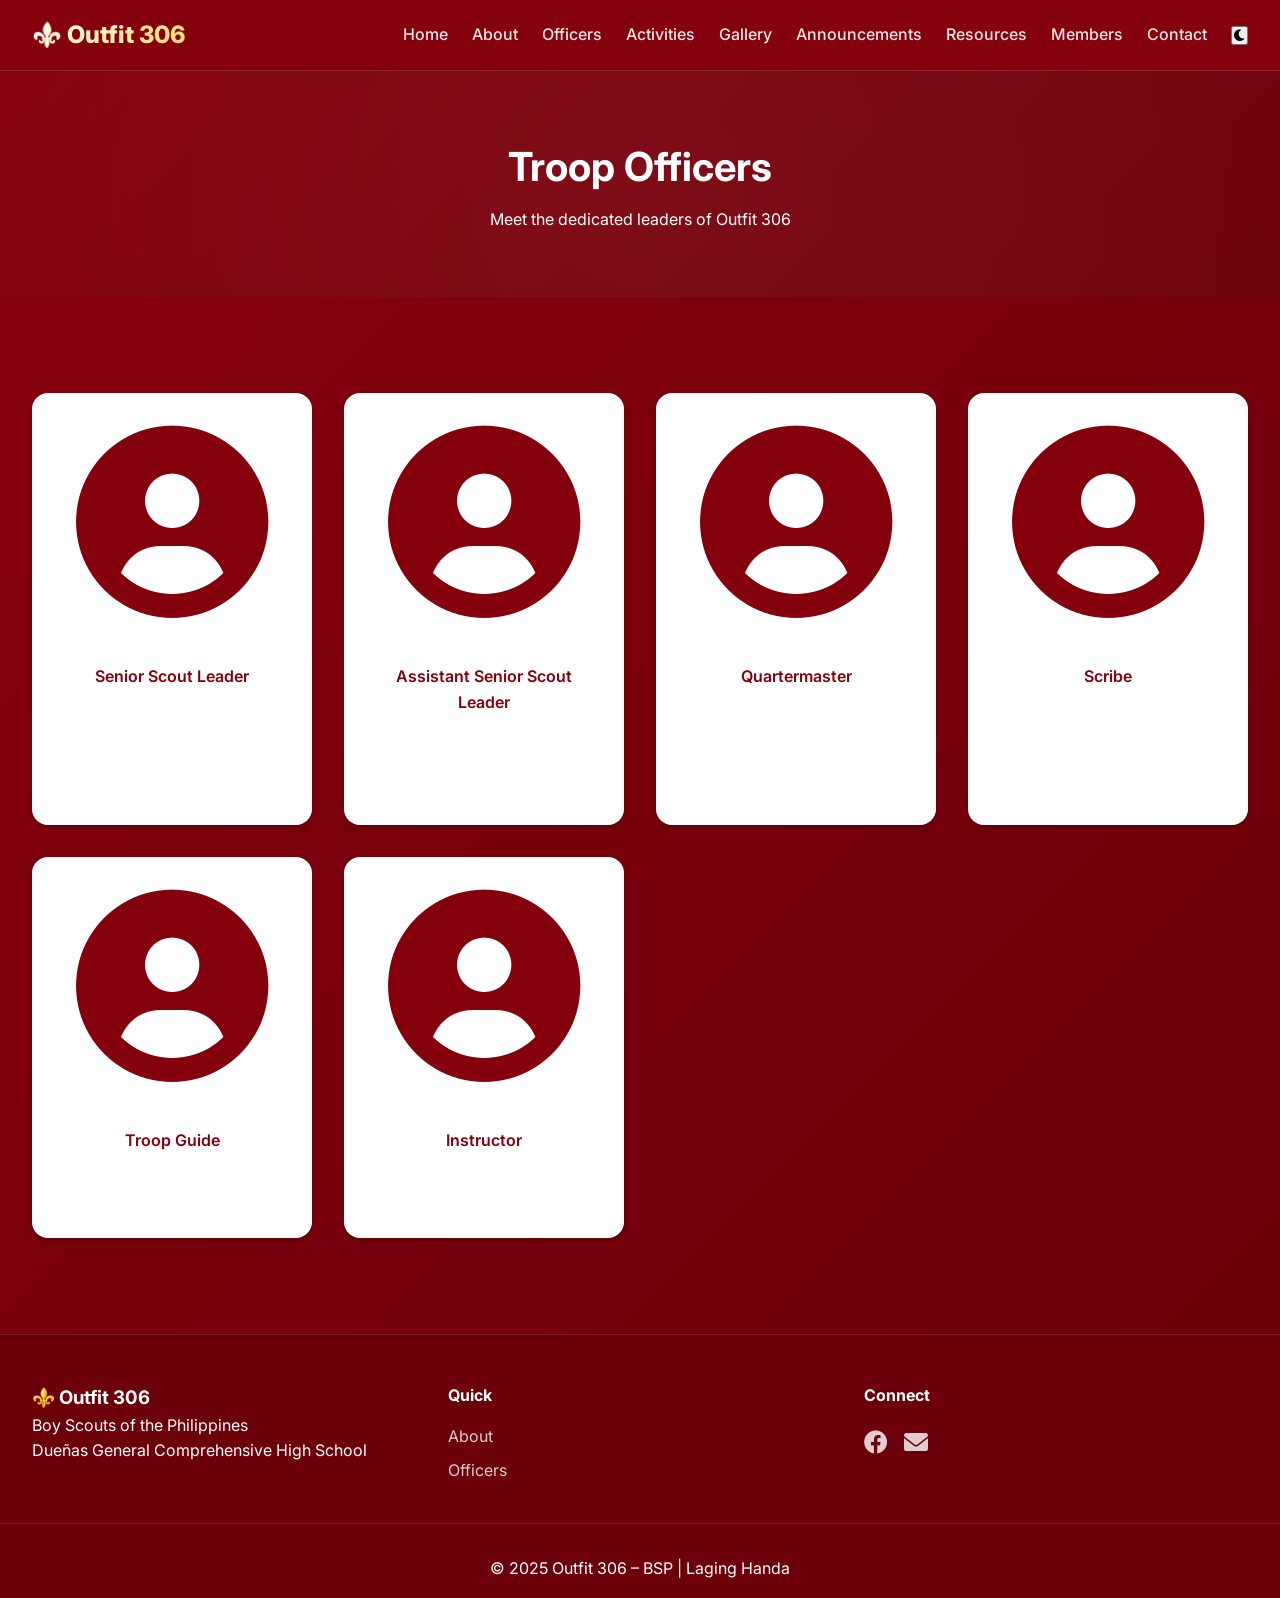
<file: officers.html>
<!DOCTYPE html>
<html lang="en">
<head>
  <meta charset="UTF-8">
  <meta name="viewport" content="width=device-width, initial-scale=1.0">
  <title>Officers | Outfit 306</title>
  <link href="https://fonts.googleapis.com/css2?family=Inter:wght@300;400;500;600;700;800&display=swap" rel="stylesheet">
  <link rel="stylesheet" href="https://cdnjs.cloudflare.com/ajax/libs/font-awesome/6.0.0-beta3/css/all.min.css">
  <link rel="stylesheet" href="assets/css/style.css">
</head>
<body>
  <nav class="navbar">
    <div class="container nav-container">
      <a href="index.html" class="logo">⚜️ Outfit 306</a>
      <div class="nav-toggle" id="navToggle"><i class="fas fa-bars"></i></div>
      <ul class="nav-links" id="navLinks">
        <li><a href="index.html">Home</a></li>
        <li><a href="about.html">About</a></li>
        <li><a href="officers.html">Officers</a></li>
        <li><a href="activities.html">Activities</a></li>
        <li><a href="gallery.html">Gallery</a></li>
        <li><a href="announcements.html">Announcements</a></li>
        <li><a href="resources.html">Resources</a></li>
        <li><a href="members.html">Members</a></li>
        <li><a href="contact.html">Contact</a></li>
        <li><button id="darkModeToggle" class="dark-toggle"><i class="fas fa-moon"></i></button></li>
      </ul>
    </div>
  </nav>

  <main class="main-content">
    <section class="page-header" style="background: linear-gradient(135deg, var(--primary), var(--primary-dark)); color: white; padding: 4rem 0; text-align: center;">
      <div class="container">
        <h1>Troop Officers</h1>
        <p>Meet the dedicated leaders of Outfit 306</p>
      </div>
    </section>

    <section class="officers-section" style="padding: 4rem 0;">
      <div class="container">
        <div class="officers-grid" style="display: grid; grid-template-columns: repeat(auto-fit, minmax(280px, 1fr)); gap: 2rem;">
          
          <div class="officer-card" style="background: var(--white); border-radius: var(--radius); padding: 2rem; text-align: center; transition: var(--transition);">
            <div class="officer-avatar"><i class="fas fa-user-circle fa-4x" style="color: var(--primary);"></i></div>
            <h3>Juan Dela Cruz</h3>
            <p style="color: var(--primary); font-weight: 600;">Senior Scout Leader</p>
            <p>Grade 12 - STEM</p>
            <p><small>Leading the troop with vision and integrity</small></p>
          </div>

          <div class="officer-card" style="background: var(--white); border-radius: var(--radius); padding: 2rem; text-align: center;">
            <div class="officer-avatar"><i class="fas fa-user-circle fa-4x" style="color: var(--primary);"></i></div>
            <h3>Maria Santos</h3>
            <p style="color: var(--primary); font-weight: 600;">Assistant Senior Scout Leader</p>
            <p>Grade 12 - ABM</p>
            <p><small>Supporting troop operations and training</small></p>
          </div>

          <div class="officer-card" style="background: var(--white); border-radius: var(--radius); padding: 2rem; text-align: center;">
            <div class="officer-avatar"><i class="fas fa-user-circle fa-4x" style="color: var(--primary);"></i></div>
            <h3>Jose Rizal</h3>
            <p style="color: var(--primary); font-weight: 600;">Quartermaster</p>
            <p>Grade 11 - ICT</p>
            <p><small>Managing equipment and supplies</small></p>
          </div>

          <div class="officer-card" style="background: var(--white); border-radius: var(--radius); padding: 2rem; text-align: center;">
            <div class="officer-avatar"><i class="fas fa-user-circle fa-4x" style="color: var(--primary);"></i></div>
            <h3>Ana Reyes</h3>
            <p style="color: var(--primary); font-weight: 600;">Scribe</p>
            <p>Grade 11 - HUMSS</p>
            <p><small>Recording minutes and managing communications</small></p>
          </div>

          <div class="officer-card" style="background: var(--white); border-radius: var(--radius); padding: 2rem; text-align: center;">
            <div class="officer-avatar"><i class="fas fa-user-circle fa-4x" style="color: var(--primary);"></i></div>
            <h3>Carlos Mendoza</h3>
            <p style="color: var(--primary); font-weight: 600;">Troop Guide</p>
            <p>Grade 10</p>
            <p><small>Mentoring younger scouts</small></p>
          </div>

          <div class="officer-card" style="background: var(--white); border-radius: var(--radius); padding: 2rem; text-align: center;">
            <div class="officer-avatar"><i class="fas fa-user-circle fa-4x" style="color: var(--primary);"></i></div>
            <h3>Patricia Cruz</h3>
            <p style="color: var(--primary); font-weight: 600;">Instructor</p>
            <p>Grade 12 - GAS</p>
            <p><small>Training and skills development</small></p>
          </div>
        </div>
      </div>
    </section>
  </main>

  <footer class="footer">
    <div class="container footer-grid">
      <div class="footer-brand"><h3>⚜️ Outfit 306</h3><p>Boy Scouts of the Philippines<br>Dueñas General Comprehensive High School</p></div>
      <div class="footer-links"><h4>Quick</h4><ul><li><a href="about.html">About</a></li><li><a href="officers.html">Officers</a></li></ul></div>
      <div class="footer-social"><h4>Connect</h4><div class="social-icons"><a href="#"><i class="fab fa-facebook"></i></a><a href="mailto:outfit306@dgchs.edu.ph"><i class="fas fa-envelope"></i></a></div></div>
    </div>
    <div class="footer-bottom"><p>© 2025 Outfit 306 – BSP | Laging Handa</p></div>
  </footer>
  <script src="assets/js/main.js"></script>
</body>
</html>
</file>
<file: assets/css/style.css>
/* ===== GLOBAL RESET & VARIABLES ===== */
:root {
  --primary: #84000d;
  --primary-dark: #6b000a;
  --primary-light: #9e1a28;
  --primary-glow: #a82a38;
  --accent-gold: #ffd966;
  --white: #ffffff;
  --gray-light: rgba(255, 255, 255, 0.1);
  --shadow-sm: 0 4px 6px -1px rgba(0, 0, 0, 0.2);
  --shadow-md: 0 10px 25px -5px rgba(0, 0, 0, 0.3);
  --shadow-lg: 0 20px 40px -12px rgba(0, 0, 0, 0.4);
  --radius: 1rem;
  --radius-lg: 1.5rem;
  --transition: all 0.3s cubic-bezier(0.4, 0, 0.2, 1);
}

* {
  margin: 0;
  padding: 0;
  box-sizing: border-box;
}

body {
  font-family: 'Inter', -apple-system, BlinkMacSystemFont, sans-serif;
  background: linear-gradient(135deg, var(--primary) 0%, var(--primary-dark) 100%);
  color: var(--white);
  line-height: 1.6;
  overflow-x: hidden;
  min-height: 100vh;
}

.container {
  max-width: 1280px;
  margin: 0 auto;
  padding: 0 2rem;
}

/* ===== NAVBAR ===== */
.navbar {
  position: sticky;
  top: 0;
  z-index: 1000;
  background: rgba(132, 0, 13, 0.95);
  backdrop-filter: blur(12px);
  border-bottom: 1px solid rgba(255, 255, 255, 0.15);
  transition: var(--transition);
}

.nav-container {
  display: flex;
  justify-content: space-between;
  align-items: center;
  padding: 1rem 2rem;
}

.logo {
  font-size: 1.5rem;
  font-weight: 800;
  background: linear-gradient(135deg, var(--white), var(--accent-gold));
  -webkit-background-clip: text;
  background-clip: text;
  color: transparent;
  text-decoration: none;
}

.nav-links {
  display: flex;
  gap: 1.5rem;
  align-items: center;
  list-style: none;
}

.nav-links a {
  text-decoration: none;
  color: var(--white);
  font-weight: 500;
  transition: var(--transition);
  opacity: 0.9;
}

.nav-links a:hover {
  opacity: 1;
  color: var(--accent-gold);
  transform: translateY(-2px);
}

.nav-toggle {
  display: none;
  font-size: 1.5rem;
  cursor: pointer;
  color: var(--white);
}

/* ===== BUTTONS ===== */
.btn {
  display: inline-flex;
  align-items: center;
  gap: 0.5rem;
  padding: 0.75rem 1.75rem;
  border-radius: 2rem;
  font-weight: 600;
  text-decoration: none;
  transition: var(--transition);
  cursor: pointer;
  border: none;
  font-size: 0.95rem;
}

.btn-primary {
  background: var(--white);
  color: var(--primary);
  box-shadow: var(--shadow-sm);
}

.btn-primary:hover {
  background: var(--accent-gold);
  color: var(--primary);
  transform: translateY(-2px);
  box-shadow: var(--shadow-md);
}

.btn-outline {
  background: transparent;
  border: 2px solid var(--white);
  color: var(--white);
}

.btn-outline:hover {
  background: var(--white);
  color: var(--primary);
  transform: translateY(-2px);
}

/* ===== HERO SECTION ===== */
.hero {
  min-height: auto;
  padding: 4rem 0 5rem 0;
  display: flex;
  align-items: flex-start;
  position: relative;
  color: var(--white);
  background: linear-gradient(135deg, var(--primary) 0%, var(--primary-dark) 100%);
  position: relative;
  overflow: hidden;
}

.hero::before {
  content: '';
  position: absolute;
  top: 0;
  left: 0;
  right: 0;
  bottom: 0;
  background: url('images/mainbackground.png') center/cover no-repeat;
  opacity: 0.2;
  z-index: 0;
}

.hero-content {
  max-width: 800px;
  margin-top: 1rem;
  animation: fadeUp 0.8s ease-out;
  position: relative;
  z-index: 1;
}

.hero-badge {
  display: inline-block;
  background: rgba(255, 255, 255, 0.2);
  backdrop-filter: blur(8px);
  padding: 0.5rem 1rem;
  border-radius: 2rem;
  font-size: 0.85rem;
  margin-bottom: 1.5rem;
}

.hero-title {
  font-size: 3.5rem;
  font-weight: 800;
  line-height: 1.2;
  margin-bottom: 1rem;
}

.hero-subtitle {
  font-size: 1.25rem;
  margin-bottom: 2rem;
  opacity: 0.95;
}

/* ===== MOTTO SECTION ===== */
.motto-section {
  padding: 4rem 0;
  background: linear-gradient(135deg, var(--primary-light) 0%, var(--primary) 100%);
  position: relative;
  overflow: hidden;
}

.motto-section::before {
  content: '';
  position: absolute;
  width: 200%;
  height: 200%;
  top: -50%;
  left: -50%;
  background: radial-gradient(circle, rgba(255,255,255,0.05) 0%, transparent 70%);
  animation: rotate 20s linear infinite;
}

@keyframes rotate {
  from { transform: rotate(0deg); }
  to { transform: rotate(360deg); }
}

.motto-card {
  text-align: center;
  background: rgba(255, 255, 255, 0.1);
  backdrop-filter: blur(10px);
  box-shadow: var(--shadow-lg);
  max-width: 600px;
  margin: 0 auto;
  border-radius: var(--radius);
  padding: 2rem;
  transition: var(--transition);
  border: 1px solid rgba(255, 255, 255, 0.2);
}

.motto-card:hover {
  transform: translateY(-5px);
  box-shadow: var(--shadow-lg);
  border-color: rgba(255, 255, 255, 0.4);
}

.motto-icon {
  margin-bottom: 0.5rem;
}

.motto-text {
  font-size: 2rem;
  font-weight: 700;
  margin: 0.25rem 0 0 0;
  color: var(--accent-gold);
}

/* ===== SECTIONS ===== */
.section-header {
  text-align: center;
  margin-bottom: 3rem;
}

.section-tag {
  display: inline-block;
  background: var(--accent-gold);
  color: var(--primary);
  padding: 0.25rem 1rem;
  border-radius: 2rem;
  font-size: 0.85rem;
  font-weight: 600;
  margin-bottom: 1rem;
}

.section-header h2 {
  font-size: 2.5rem;
  font-weight: 700;
  color: var(--white);
}

/* Features Grid */
.features {
  padding: 4rem 0;
  background: linear-gradient(135deg, var(--primary) 0%, var(--primary-dark) 100%);
}

.features-grid {
  display: grid;
  grid-template-columns: repeat(auto-fit, minmax(280px, 1fr));
  gap: 2rem;
  margin: 2rem 0;
}

.feature-card {
  background: rgba(255, 255, 255, 0.1);
  backdrop-filter: blur(10px);
  padding: 2rem;
  border-radius: var(--radius);
  box-shadow: var(--shadow-sm);
  transition: var(--transition);
  text-align: center;
  border: 1px solid rgba(255, 255, 255, 0.15);
}

.feature-card:hover {
  transform: translateY(-8px);
  box-shadow: var(--shadow-lg);
  border-color: rgba(255, 255, 255, 0.3);
  background: rgba(255, 255, 255, 0.15);
}

.feature-icon {
  font-size: 2.5rem;
  color: var(--accent-gold);
  margin-bottom: 1rem;
}

/* Activity Cards */
.preview-activities {
  padding: 4rem 0;
  background: linear-gradient(135deg, var(--primary-light) 0%, var(--primary) 100%);
}

.activity-cards-grid,
.officers-grid,
.gallery-grid,
.resources-grid {
  display: grid;
  grid-template-columns: repeat(auto-fit, minmax(300px, 1fr));
  gap: 2rem;
  margin: 2rem 0;
}

.activity-preview-card,
.officer-card,
.resource-card,
.announcement-card {
  background: rgba(255, 255, 255, 0.1);
  backdrop-filter: blur(10px);
  border-radius: var(--radius);
  overflow: hidden;
  box-shadow: var(--shadow-sm);
  transition: var(--transition);
  border: 1px solid rgba(255, 255, 255, 0.15);
}

.activity-preview-card:hover,
.officer-card:hover {
  transform: translateY(-5px);
  box-shadow: var(--shadow-lg);
  border-color: rgba(255, 255, 255, 0.3);
}

.card-img {
  height: 200px;
  background-size: cover;
  background-position: center;
  position: relative;
}

.card-img::after {
  content: '';
  position: absolute;
  bottom: 0;
  left: 0;
  right: 0;
  height: 50%;
  background: linear-gradient(to top, rgba(132,0,13,0.8), transparent);
}

.card-content {
  padding: 1.5rem;
}

.card-link {
  color: var(--accent-gold);
  text-decoration: none;
  font-weight: 600;
  display: inline-block;
  margin-top: 1rem;
}

.card-link:hover {
  text-decoration: underline;
}

/* Officers Preview */
.officers-preview {
  padding: 4rem 0;
  background: linear-gradient(135deg, var(--primary) 0%, var(--primary-dark) 100%);
}

.preview-officers-grid {
  display: flex;
  gap: 2rem;
  justify-content: center;
  flex-wrap: wrap;
  margin: 2rem 0;
}

.officer-mini-card {
  text-align: center;
  padding: 1.5rem;
  background: rgba(255, 255, 255, 0.1);
  backdrop-filter: blur(10px);
  border-radius: var(--radius);
  min-width: 180px;
  transition: var(--transition);
  border: 1px solid rgba(255, 255, 255, 0.15);
}

.officer-mini-card:hover {
  transform: translateY(-5px);
  box-shadow: var(--shadow-md);
  border-color: rgba(255, 255, 255, 0.3);
}

.officer-avatar {
  font-size: 3rem;
  color: var(--accent-gold);
  margin-bottom: 1rem;
}

/* Officers Page */
.officers-section {
  padding: 4rem 0;
  background: linear-gradient(135deg, var(--primary) 0%, var(--primary-dark) 100%);
}

.officer-card {
  text-align: center;
  padding: 2rem;
}

/* Gallery Grid */
.gallery-section {
  padding: 4rem 0;
  background: linear-gradient(135deg, var(--primary-light) 0%, var(--primary) 100%);
}

.gallery-grid {
  display: grid;
  grid-template-columns: repeat(auto-fill, minmax(280px, 1fr));
  gap: 1.5rem;
}

.gallery-item {
  position: relative;
  cursor: pointer;
  border-radius: var(--radius);
  overflow: hidden;
  aspect-ratio: 1;
  border: 2px solid rgba(255, 255, 255, 0.2);
  transition: var(--transition);
}

.gallery-item:hover {
  transform: scale(1.02);
  border-color: var(--accent-gold);
}

.gallery-item img {
  width: 100%;
  height: 100%;
  object-fit: cover;
  transition: var(--transition);
}

.gallery-item:hover img {
  transform: scale(1.05);
}

/* Lightbox */
.lightbox {
  display: none;
  position: fixed;
  top: 0;
  left: 0;
  width: 100%;
  height: 100%;
  background: rgba(0, 0, 0, 0.95);
  z-index: 2000;
  justify-content: center;
  align-items: center;
  cursor: pointer;
}

.lightbox.active {
  display: flex;
}

.lightbox img {
  max-width: 90%;
  max-height: 90%;
  border-radius: var(--radius);
}

/* Announcements */
.announcements-section {
  padding: 4rem 0;
  background: linear-gradient(135deg, var(--primary) 0%, var(--primary-dark) 100%);
}

.announcements-list {
  display: flex;
  flex-direction: column;
  gap: 1.5rem;
}

.announcement-card {
  display: flex;
  gap: 1rem;
  padding: 1.5rem;
  background: rgba(255, 255, 255, 0.1);
  backdrop-filter: blur(10px);
  border-radius: var(--radius);
  transition: var(--transition);
  border: 1px solid rgba(255, 255, 255, 0.15);
}

.announcement-card:hover {
  transform: translateX(5px);
  box-shadow: var(--shadow-md);
  border-color: rgba(255, 255, 255, 0.3);
}

.date-badge {
  background: var(--accent-gold);
  color: var(--primary);
  padding: 0.5rem 1rem;
  border-radius: 0.5rem;
  text-align: center;
  min-width: 80px;
  font-weight: 600;
}

/* Events */
.upcoming-events {
  padding: 4rem 0;
  background: linear-gradient(135deg, var(--primary-light) 0%, var(--primary) 100%);
}

.events-list {
  display: flex;
  flex-direction: column;
  gap: 1rem;
}

.event-item {
  display: flex;
  gap: 1rem;
  background: rgba(255, 255, 255, 0.1);
  backdrop-filter: blur(10px);
  padding: 1.5rem;
  border-radius: var(--radius);
  align-items: center;
  flex-wrap: wrap;
  transition: var(--transition);
  border: 1px solid rgba(255, 255, 255, 0.15);
}

.event-item:hover {
  transform: translateX(5px);
  box-shadow: var(--shadow-md);
  border-color: rgba(255, 255, 255, 0.3);
}

.event-date {
  background: var(--accent-gold);
  color: var(--primary);
  padding: 1rem;
  border-radius: var(--radius);
  text-align: center;
  min-width: 100px;
  font-weight: 600;
}

/* Resources */
.resources-section {
  padding: 4rem 0;
  background: linear-gradient(135deg, var(--primary) 0%, var(--primary-dark) 100%);
}

.resource-card ul {
  list-style: none;
  margin-top: 1rem;
}

.resource-card li {
  margin: 0.75rem 0;
}

.resource-card a {
  color: var(--accent-gold);
  text-decoration: none;
  display: inline-flex;
  align-items: center;
  gap: 0.5rem;
}

.resource-card a:hover {
  text-decoration: underline;
}

/* Contact */
.contact-section {
  padding: 4rem 0;
  background: linear-gradient(135deg, var(--primary) 0%, var(--primary-dark) 100%);
}

.contact-card {
  background: rgba(255, 255, 255, 0.1);
  backdrop-filter: blur(10px);
  padding: 2rem;
  border-radius: var(--radius);
  margin-bottom: 1.5rem;
  text-align: center;
  transition: var(--transition);
  border: 1px solid rgba(255, 255, 255, 0.15);
}

.contact-card:hover {
  transform: translateY(-5px);
  box-shadow: var(--shadow-md);
  border-color: rgba(255, 255, 255, 0.3);
}

.form-card {
  background: rgba(255, 255, 255, 0.1);
  backdrop-filter: blur(10px);
  padding: 2rem;
  border-radius: var(--radius);
  border: 1px solid rgba(255, 255, 255, 0.15);
}

/* Members Dashboard */
.dashboard-section {
  padding: 4rem 0;
  background: linear-gradient(135deg, var(--primary) 0%, var(--primary-dark) 100%);
}

.dashboard-stats {
  display: grid;
  grid-template-columns: repeat(auto-fit, minmax(200px, 1fr));
  gap: 1.5rem;
  margin-bottom: 3rem;
}

.stat-card {
  background: rgba(255, 255, 255, 0.15);
  backdrop-filter: blur(10px);
  padding: 1.5rem;
  border-radius: var(--radius);
  text-align: center;
  transition: var(--transition);
  border: 1px solid rgba(255, 255, 255, 0.2);
}

.stat-card:hover {
  transform: translateY(-5px);
  background: rgba(255, 255, 255, 0.2);
}

.attendance-section,
.leaderboard-section {
  margin-bottom: 3rem;
}

.attendance-section h2,
.leaderboard-section h2 {
  margin-bottom: 1.5rem;
  display: flex;
  align-items: center;
  gap: 0.75rem;
  color: var(--white);
}

.attendance-table {
  width: 100%;
  border-collapse: collapse;
  background: rgba(255, 255, 255, 0.1);
  backdrop-filter: blur(10px);
  border-radius: var(--radius);
  overflow: hidden;
}

.attendance-table th,
.attendance-table td {
  padding: 1rem;
  text-align: left;
  border-bottom: 1px solid rgba(255, 255, 255, 0.2);
}

.attendance-table th {
  background: var(--accent-gold);
  color: var(--primary);
  font-weight: 600;
}

.leaderboard-card {
  background: rgba(255, 255, 255, 0.1);
  backdrop-filter: blur(10px);
  padding: 1.5rem;
  border-radius: var(--radius);
  display: flex;
  align-items: center;
  gap: 1rem;
  transition: var(--transition);
  border: 1px solid rgba(255, 255, 255, 0.15);
}

.leaderboard-card:hover {
  transform: translateX(5px);
  box-shadow: var(--shadow-md);
  border-color: rgba(255, 255, 255, 0.3);
}

/* Page Headers */
.page-header {
  background: linear-gradient(135deg, var(--primary) 0%, var(--primary-dark) 100%);
  color: var(--white);
  padding: 3rem 0;
  text-align: center;
  position: relative;
  overflow: hidden;
}

.page-header::before {
  content: '';
  position: absolute;
  top: -50%;
  left: -50%;
  width: 200%;
  height: 200%;
  background: radial-gradient(circle, rgba(255,255,255,0.05) 0%, transparent 70%);
}

.page-header h1 {
  font-size: 2.5rem;
  margin-bottom: 0.5rem;
  position: relative;
  z-index: 1;
}

/* About Page */
.about-section {
  padding: 4rem 0;
  background: linear-gradient(135deg, var(--primary) 0%, var(--primary-dark) 100%);
}

.about-grid {
  display: grid;
  grid-template-columns: 1fr 1fr;
  gap: 3rem;
  margin-bottom: 3rem;
}

.mission-card,
.vision-card {
  background: rgba(255, 255, 255, 0.1);
  backdrop-filter: blur(10px);
  padding: 2rem;
  border-radius: var(--radius);
  box-shadow: var(--shadow-sm);
  text-align: center;
  transition: var(--transition);
  border: 1px solid rgba(255, 255, 255, 0.15);
}

.mission-card:hover,
.vision-card:hover {
  transform: translateY(-5px);
  box-shadow: var(--shadow-md);
  border-color: rgba(255, 255, 255, 0.3);
}

.oath-box {
  background: rgba(255, 255, 255, 0.1);
  backdrop-filter: blur(10px);
  padding: 2rem;
  border-radius: var(--radius);
  margin-bottom: 2rem;
  border: 1px solid rgba(255, 255, 255, 0.15);
}

.law-grid {
  display: grid;
  grid-template-columns: repeat(auto-fit, minmax(200px, 1fr));
  gap: 1rem;
}

.law-item {
  padding: 1rem;
  background: rgba(255, 255, 255, 0.1);
  backdrop-filter: blur(10px);
  border-radius: var(--radius);
  text-align: center;
  transition: var(--transition);
  border: 1px solid rgba(255, 255, 255, 0.15);
}

.law-item:hover {
  transform: translateY(-3px);
  box-shadow: var(--shadow-sm);
  border-color: rgba(255, 255, 255, 0.3);
}

/* Footer */
.footer {
  background: var(--primary-dark);
  color: var(--white);
  padding: 3rem 0 1rem;
  margin-top: 0;
  border-top: 1px solid rgba(255, 255, 255, 0.1);
}

.footer-grid {
  display: grid;
  grid-template-columns: repeat(auto-fit, minmax(250px, 1fr));
  gap: 2rem;
  margin-bottom: 2rem;
}

.footer a {
  color: rgba(255, 255, 255, 0.8);
  text-decoration: none;
  transition: var(--transition);
}

.footer a:hover {
  color: var(--accent-gold);
}

.footer-links ul {
  list-style: none;
  margin-top: 1rem;
}

.footer-links li {
  margin: 0.5rem 0;
}

.social-icons {
  display: flex;
  gap: 1rem;
  margin-top: 1rem;
}

.social-icons a {
  font-size: 1.5rem;
}

.footer-bottom {
  text-align: center;
  padding-top: 2rem;
  border-top: 1px solid rgba(255, 255, 255, 0.1);
}

/* Utility Classes */
.text-center {
  text-align: center;
}

.mt-4 {
  margin-top: 2rem;
}

/* Animations */
@keyframes fadeUp {
  from {
    opacity: 0;
    transform: translateY(30px);
  }
  to {
    opacity: 1;
    transform: translateY(0);
  }
}

.fade-up {
  animation: fadeUp 0.6s ease-out forwards;
}

/* Responsive Design */
@media (max-width: 768px) {
  .nav-toggle {
    display: block;
  }
  
  .nav-links {
    display: none;
    flex-direction: column;
    position: absolute;
    top: 100%;
    left: 0;
    right: 0;
    background: var(--primary);
    padding: 1rem;
    gap: 1rem;
    box-shadow: var(--shadow-md);
  }
  
  .nav-links.active {
    display: flex;
  }
  
  .hero-title {
    font-size: 2rem;
  }
  
  .hero-subtitle {
    font-size: 1rem;
  }
  
  .section-header h2 {
    font-size: 1.75rem;
  }
  
  .container {
    padding: 0 1rem;
  }
  
  .about-grid {
    grid-template-columns: 1fr;
    gap: 2rem;
  }
  
  .hero {
    padding: 2rem 0 3rem 0;
  }
  
  .event-item {
    flex-direction: column;
    text-align: center;
  }
  
  .announcement-card {
    flex-direction: column;
    text-align: center;
  }
  
  .date-badge {
    align-self: center;
  }
  
  .preview-officers-grid {
    gap: 1rem;
  }
  
  .officer-mini-card {
    min-width: 150px;
  }
  
  .motto-text {
    font-size: 1.5rem;
  }
  
  .motto-section {
    padding: 3rem 0;
  }
}
</file>
